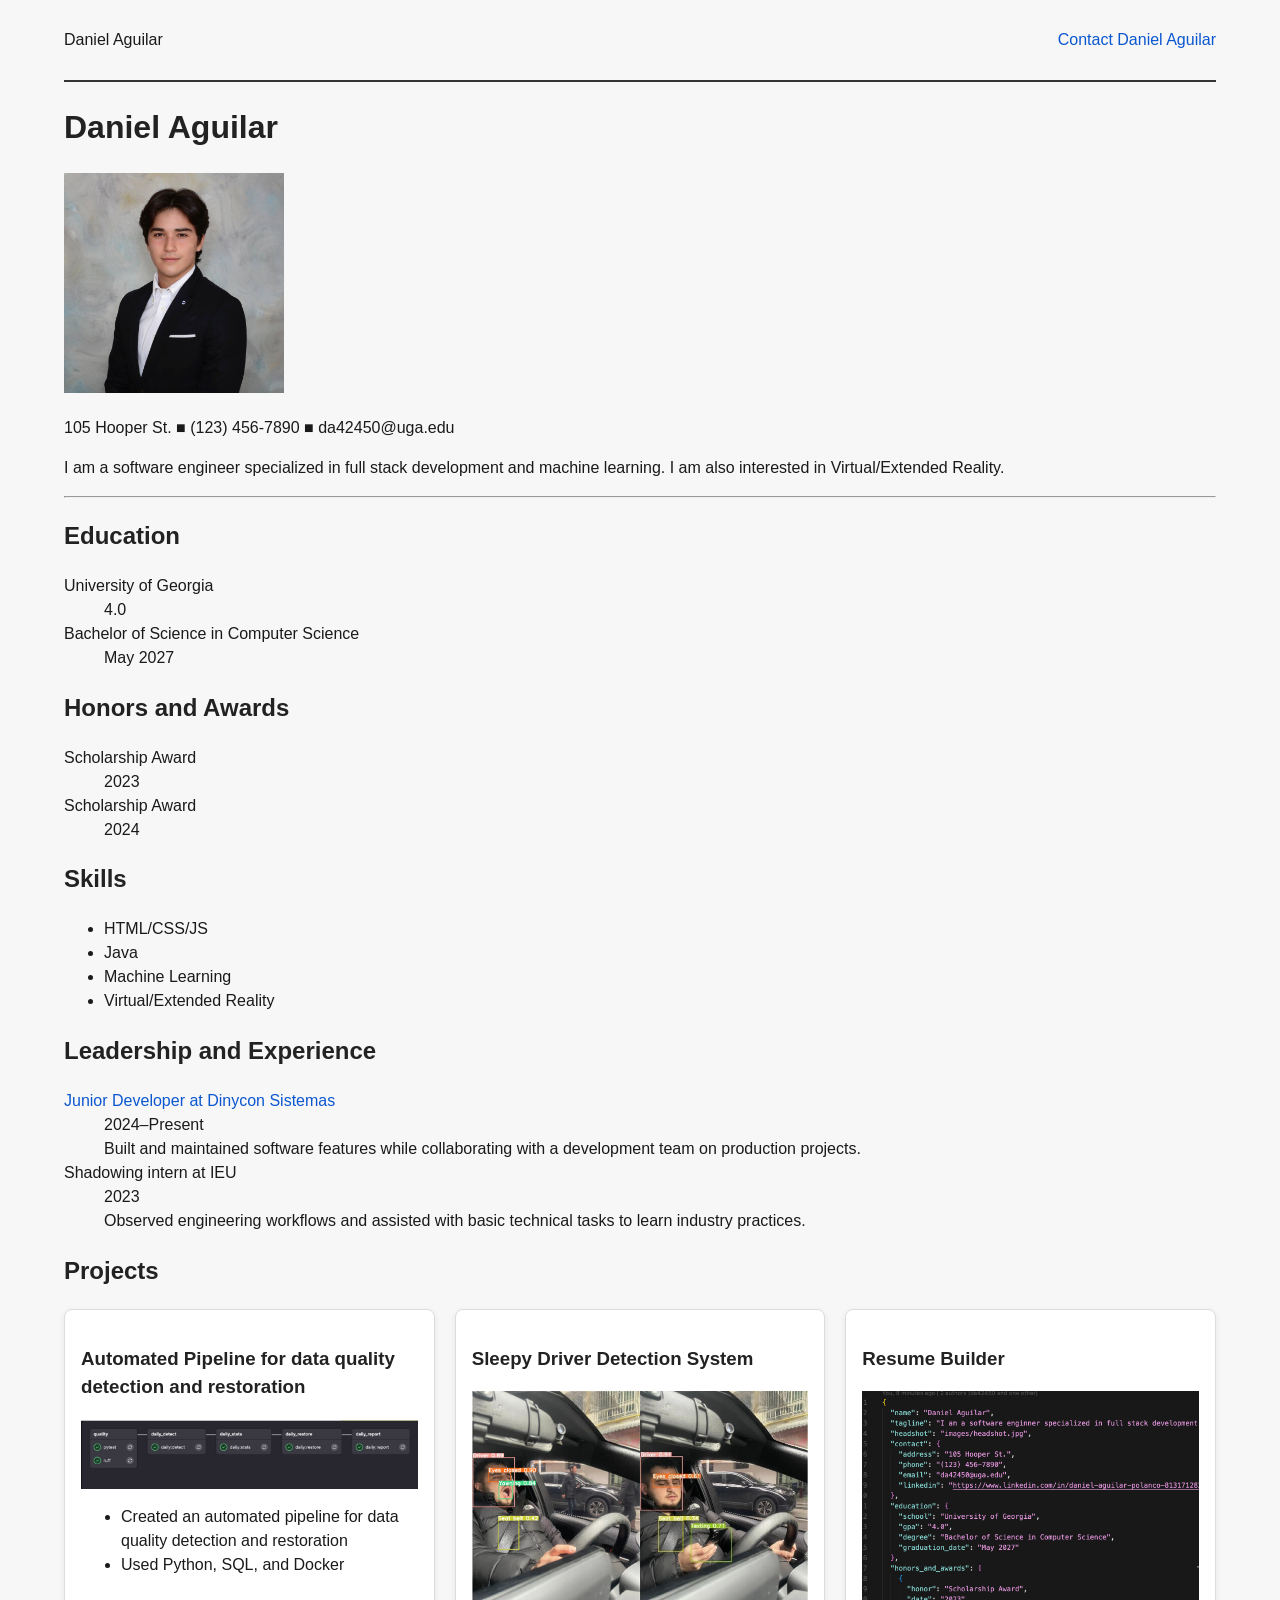
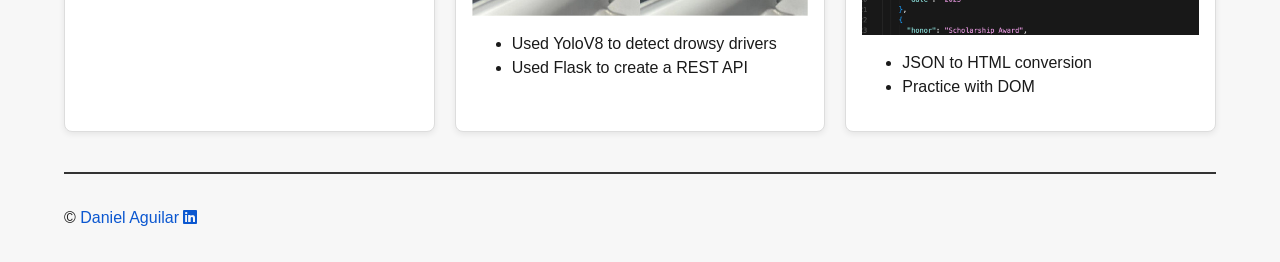
<file: index.html>
<!DOCTYPE html>
<html lang="en">
<head>
  <meta charset="UTF-8">
  <meta name="viewport" content="width=device-width, initial-scale=1.0">
  <title>Daniel Aguilar</title>
  <link rel="stylesheet" href="https://cdnjs.cloudflare.com/ajax/libs/font-awesome/6.5.1/css/all.min.css">
  <link rel="stylesheet" href="css/style.css">
</head>
<body>
  <nav>
    <p>Daniel Aguilar</p>
    <p><a href="contact.html">Contact Daniel Aguilar</a></p>
  </nav>

  <h1>Daniel Aguilar</h1>
  <img class="headshot" src="images/headshot.jpg" alt="Headshot of Daniel Aguilar">
  <p>105 Hooper St. &#9632; (123) 456-7890 &#9632; da42450@uga.edu</p>
  <p>I am a software engineer specialized in full stack development and machine learning. I am also interested in Virtual/Extended Reality.</p>

  <hr>

  <section>
    <h2>Education</h2>
    <dl>
      <dt>University of Georgia</dt>
      <dd>4.0</dd>
      <dt>Bachelor of Science in Computer Science</dt>
      <dd>May 2027</dd>
    </dl>
  </section>

  <section>
    <h2>Honors and Awards</h2>
    <dl>
      <dt>Scholarship Award</dt>
      <dd>2023</dd>
      <dt>Scholarship Award</dt>
      <dd>2024</dd>
    </dl>
  </section>

  <section>
    <h2>Skills</h2>
    <ul>
      <li>HTML/CSS/JS</li>
      <li>Java</li>
      <li>Machine Learning</li>
      <li>Virtual/Extended Reality</li>
    </ul>
  </section>

  <section>
    <h2>Leadership and Experience</h2>
    <dl>
      <dt><a href="https://dinycon.com/">Junior Developer at Dinycon Sistemas</a></dt>
      <dd>2024–Present</dd>
      <dd>Built and maintained software features while collaborating with a development team on production projects.</dd>
      <dt>Shadowing intern at IEU</dt>
      <dd>2023</dd>
      <dd>Observed engineering workflows and assisted with basic technical tasks to learn industry practices.</dd>
    </dl>
  </section>

  <section>
    <h2>Projects</h2>
    <div class="projects">
      <div class="card">
        <h3>Automated Pipeline for data quality detection and restoration</h3>
        <img src="images/proj_img1.jpg" alt="Automated data quality pipeline project">
        <ul>
          <li>Created an automated pipeline for data quality detection and restoration</li>
          <li>Used Python, SQL, and Docker</li>
        </ul>
      </div>
      <div class="card">
        <h3>Sleepy Driver Detection System</h3>
        <img src="images/proj_img2.jpg" alt="Sleepy driver detection system project">
        <ul>
          <li>Used YoloV8 to detect drowsy drivers</li>
          <li>Used Flask to create a REST API</li>
        </ul>
      </div>
      <div class="card">
        <h3>Resume Builder</h3>
        <img src="images/proj_img3.jpg" alt="Resume builder project">
        <ul>
          <li>JSON to HTML conversion</li>
          <li>Practice with DOM</li>
        </ul>
      </div>
    </div>
  </section>

  <footer>
    <p>&copy; <a href="contact.html">Daniel Aguilar</a>
      <a href="https://www.linkedin.com/in/daniel-aguilar-polanco-813171283/" target="_blank" rel="noopener noreferrer" aria-label="LinkedIn">
        <i class="fa-brands fa-linkedin" aria-hidden="true"></i>
      </a>
    </p>
  </footer>
</body>
</html>
</file>
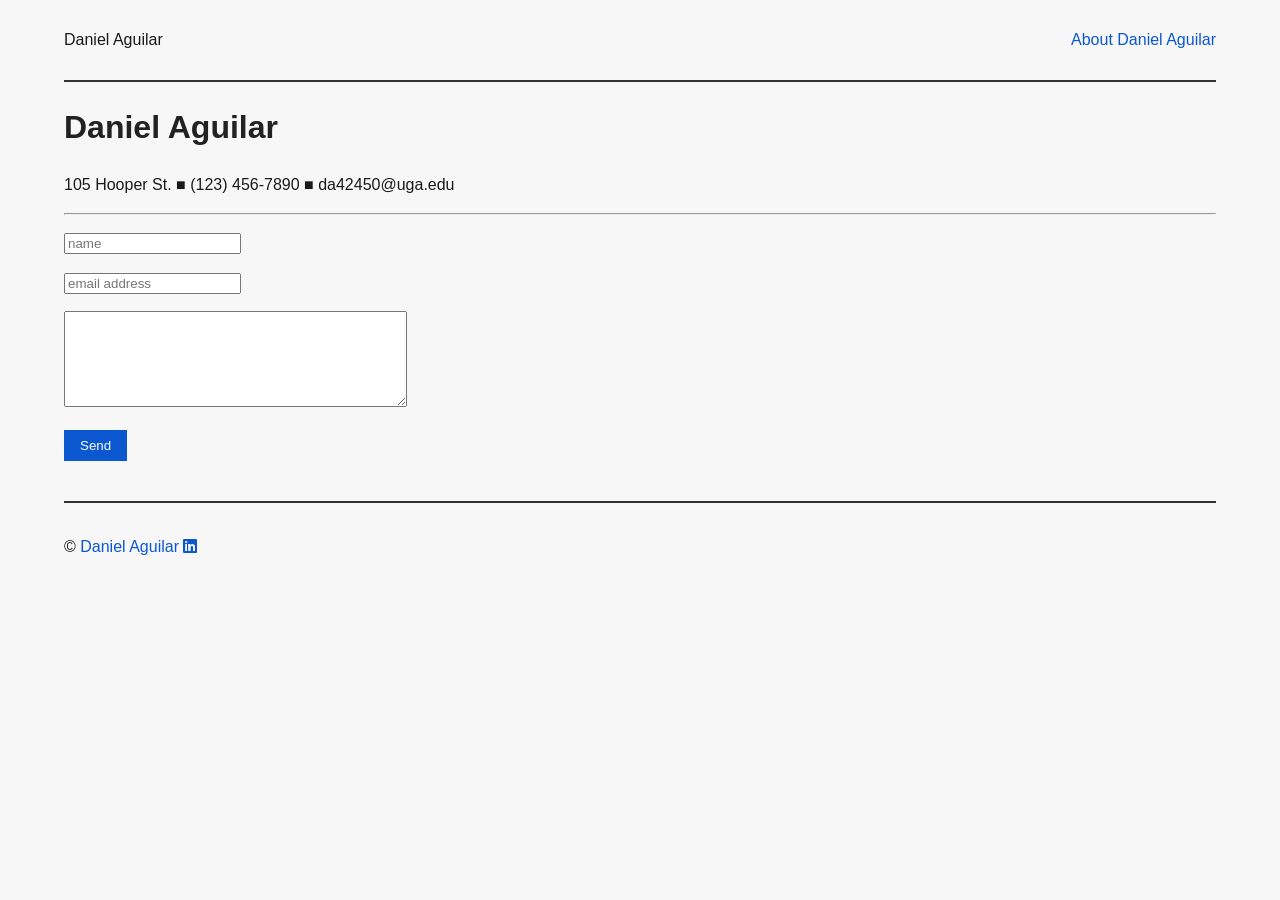
<file: contact.html>
<!DOCTYPE html>
<html lang="en">
<head>
  <meta charset="UTF-8">
  <meta name="viewport" content="width=device-width, initial-scale=1.0">
  <title>Daniel Aguilar</title>
  <link rel="stylesheet" href="https://cdnjs.cloudflare.com/ajax/libs/font-awesome/6.5.1/css/all.min.css">
  <link rel="stylesheet" href="css/style.css">
</head>
<body>
  <nav>
    <p>Daniel Aguilar</p>
    <p><a href="index.html">About Daniel Aguilar</a></p>
  </nav>

  <h1>Daniel Aguilar</h1>
  <p>105 Hooper St. &#9632; (123) 456-7890 &#9632; da42450@uga.edu</p>

  <hr>

  <section>
    <form method="POST" action="https://formsubmit.co/da42450@uga.edu">
      <p>
        <input type="text" name="name" placeholder="name" required>
      </p>
      <p>
        <input type="email" name="email" placeholder="email address" required>
      </p>
      <p>
        <textarea name="message" rows="6" cols="40"></textarea>
      </p>
      <p>
        <button type="submit">Send</button>
      </p>
    </form>
  </section>

  <footer>
    <p>&copy; <a href="index.html">Daniel Aguilar</a>
      <a href="https://www.linkedin.com/in/daniel-aguilar-polanco-813171283/" target="_blank" rel="noopener noreferrer" aria-label="LinkedIn">
        <i class="fa-brands fa-linkedin" aria-hidden="true"></i>
      </a>
    </p>
  </footer>
</body>
</html>
</file>
<file: css/style.css>
body {
  margin: 0;
  padding: 0 5%;
  font-family: Arial, Helvetica, sans-serif;
  line-height: 1.5;
  color: #1a1a1a;
  background-color: #f7f7f7;
}

nav {
  display: flex;
  justify-content: space-between;
  align-items: center;
  padding: 12px 0;
  border-bottom: 2px solid #333;
}

nav a,
footer a,
section a {
  color: #0b57d0;
  text-decoration: none;
}

nav a:hover,
footer a:hover,
section a:hover,
button:hover {
  color: #083aa0;
  text-decoration: underline;
}

button {
  background-color: #0b57d0;
  color: white;
  border: none;
  padding: 8px 16px;
  cursor: pointer;
}

button:hover {
  background-color: #083aa0;
  color: white;
  text-decoration: none;
}

h1,
h2,
h3 {
  color: #222;
}

.projects {
  display: grid;
  grid-template-columns: repeat(3, 1fr);
  gap: 20px;
}

.card {
  background: white;
  border: 1px solid #ddd;
  border-radius: 8px;
  padding: 16px;
  box-shadow: 0 2px 6px rgba(0, 0, 0, 0.08);
}

.card img {
  width: 100%;
  height: auto;
  display: block;
  margin-bottom: 10px;
}

.headshot {
  width: 220px;
  height: auto;
}

footer {
  margin-top: 40px;
  padding: 16px 0;
  border-top: 2px solid #333;
}

@media (max-width: 680px) {
  body {
    padding: 0 4%;
  }

  nav {
    flex-direction: column;
    gap: 8px;
  }

  .projects {
    grid-template-columns: 1fr;
  }
}
</file>
